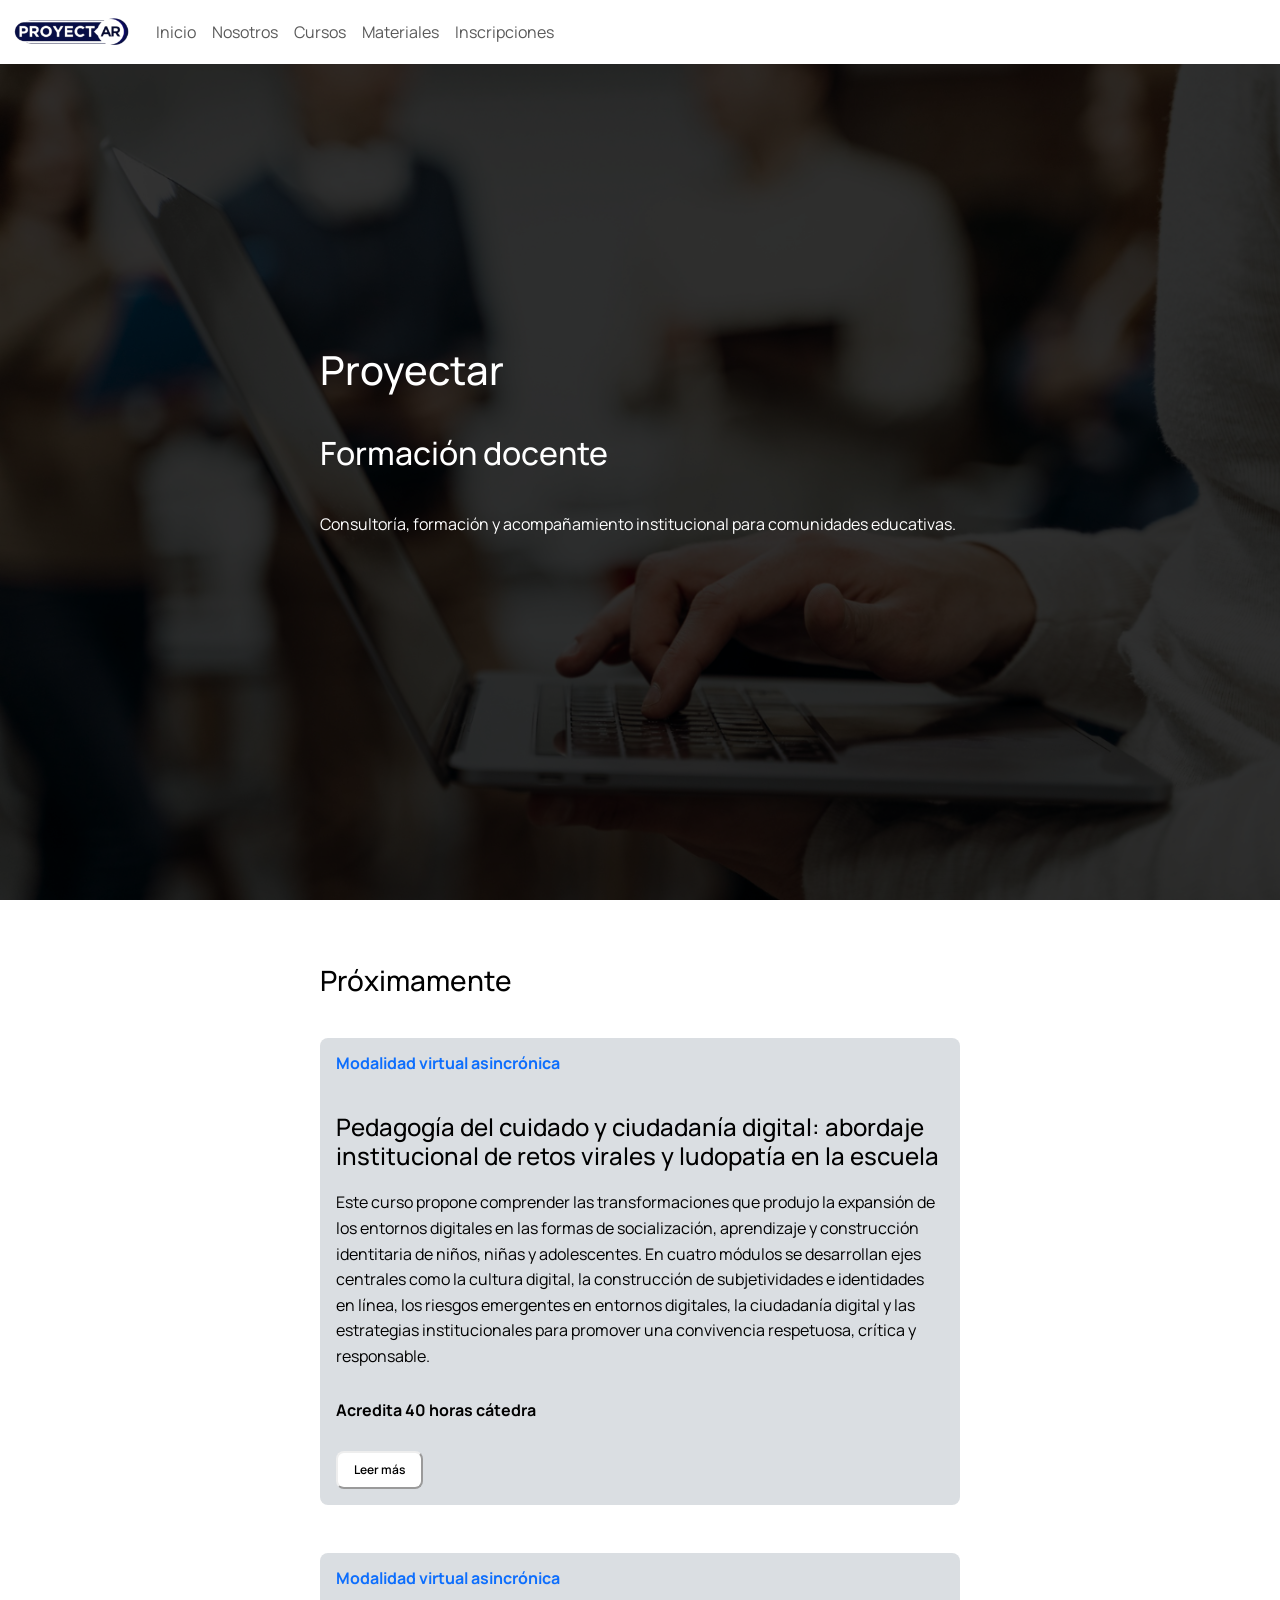
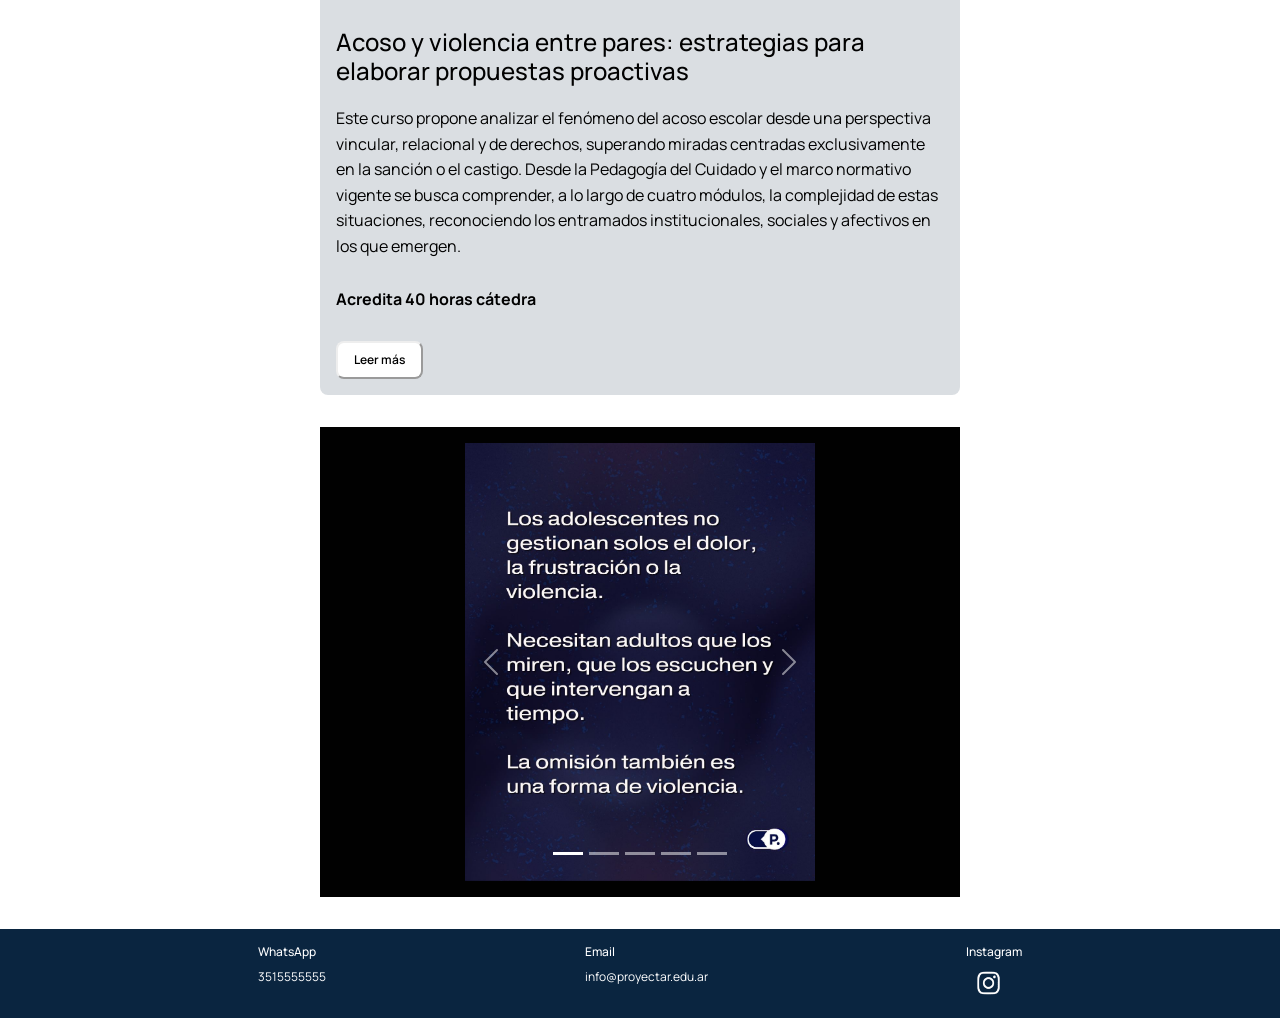
<file: index.html>
<!DOCTYPE html>
<html lang="en">

<head>
    <meta charset="UTF-8">
    <meta name="viewport" content="width=device-width, initial-scale=1.0">
    <title>Proyectar | Capacitación docente</title>
    <meta name="description"
        content="Proyectar ofrece capacitación docente, formación educativa y recursos pedagógicos para docentes y estudiantes. Cursos actualizados, acompañamiento y desarrollo profesional.">


    <!--css-->
    <link rel="stylesheet" href="./css/styles.css">

    <!--Fonts-->
    <link rel="preconnect" href="https://fonts.googleapis.com">
    <link rel="preconnect" href="https://fonts.gstatic.com" crossorigin>
    <link href="https://fonts.googleapis.com/css2?family=Manrope:wght@200..800&display=swap" rel="stylesheet">
    <link rel="preconnect" href="https://fonts.googleapis.com">
    <link rel="preconnect" href="https://fonts.gstatic.com" crossorigin>
    <link
        href="https://fonts.googleapis.com/css2?family=Lora:ital,wght@0,400..700;1,400..700&family=Manrope:wght@200..800&display=swap"
        rel="stylesheet">
    <!--Bootstrap-->
    <link href="https://cdn.jsdelivr.net/npm/bootstrap@5.3.8/dist/css/bootstrap.min.css" rel="stylesheet"
        integrity="sha384-sRIl4kxILFvY47J16cr9ZwB07vP4J8+LH7qKQnuqkuIAvNWLzeN8tE5YBujZqJLB" crossorigin="anonymous">
</head>

<body>
    <header>
        <div class="oscurecerFondo">
            <nav class="navbar fixed-top navbar-expand-lg bg-white bg-gradient navbar-light">
                <div class="container-fluid">
                    <a class="navbar-brand fw-bold text-uppercase" href="./index.html"><img
                            src="./img/proyectarLogoPrincipal1.png" width="120"></a>
                    <button class="navbar-toggler" type="button" data-bs-toggle="collapse" data-bs-target="#navbarNav"
                        aria-controls="navbarNav" aria-expanded="false" aria-label="Toggle navigation">
                        <span class="navbar-toggler-icon"></span>
                    </button>
                    <div class="collapse navbar-collapse" id="navbarNav">
                        <ul class="navbar-nav">
                            <li class="nav-item">
                                <a class="nav-link" aria-current="page" href="index.html">Inicio</a>
                            </li>
                            <li class="nav-item">
                                <a class="nav-link" href="pages/nosotros.html">Nosotros</a>
                            </li>
                            <li class="nav-item">
                                <a class="nav-link" href="pages/cursos.html">Cursos</a>
                            </li>
                            <li class="nav-item">
                                <a class="nav-link" href="pages/materiales.html">Materiales</a>
                            </li>
                            <li class="nav-item">
                                <a class="nav-link" href="pages/incripciones.html">Inscripciones</a>
                            </li>

                        </ul>
                    </div>
                </div>
            </nav>

            <div class="indexHeaderContenedorInferior">
                <h1>Proyectar</h1>
                <h2>Formación docente</h2>
                <p>Consultoría, formación y acompañamiento institucional para comunidades educativas.
                </p>
            </div>
        </div>
    </header>
    <main>


        <section class="indexContenedorArticle">
            <h3>Próximamente</h3>
            <article class="indexMainArticleNovedad">
                <h6 class="fw-bold text-primary">Modalidad virtual asincrónica<h6>
                        <h4>Pedagogía del cuidado y ciudadanía digital: abordaje institucional de retos
                            virales y ludopatía en la escuela</h4>
                        <p>Este curso propone comprender las transformaciones que produjo la expansión de los
                            entornos digitales en las formas de socialización, aprendizaje y construcción
                            identitaria de niños, niñas y adolescentes. En cuatro módulos se desarrollan ejes
                            centrales como la cultura digital, la construcción de subjetividades e identidades en
                            línea, los riesgos emergentes en entornos digitales, la ciudadanía digital y las
                            estrategias institucionales para promover una convivencia respetuosa, crítica y
                            responsable.</p>
                        <p><span class="fw-bold">Acredita 40 horas cátedra</span></p>
                        <button onclick="window.location.href='../pages/cursos.html#pedagogiaCuidado'">Leer más</button>
            </article>
            <article class="indexMainArticleNovedad">
                <h6 class="fw-bold text-primary">Modalidad virtual asincrónica<h6></h6>
                    <h4>Acoso y violencia entre pares: estrategias para elaborar propuestas
                        proactivas</h4>
                    <p>Este curso propone analizar el fenómeno del acoso escolar desde una perspectiva vincular,
                        relacional y de derechos, superando miradas centradas exclusivamente en la sanción o el
                        castigo. Desde la Pedagogía del Cuidado y el marco normativo vigente se busca comprender, a
                        lo largo de cuatro módulos, la complejidad de estas situaciones, reconociendo los entramados
                        institucionales, sociales y afectivos en los que emergen. </p>
                    <p><span class="fw-bold">Acredita 40 horas cátedra</span></p>
                    <button onclick="window.location.href='../pages/cursos.html#acosoViolencia'">Leer más</button>
            </article>
        </section>

        <section class="contenedorCarusel">
            <section id="carouselExampleCaptions" class="carousel slide indexCarusel">
                <div class="carousel-indicators">
                    <button type="button" data-bs-target="#carouselExampleCaptions" data-bs-slide-to="0" class="active"
                        aria-current="true" aria-label="Slide 1"></button>
                    <button type="button" data-bs-target="#carouselExampleCaptions" data-bs-slide-to="1"
                        aria-label="Slide 2"></button>
                    <button type="button" data-bs-target="#carouselExampleCaptions" data-bs-slide-to="2"
                        aria-label="Slide 3"></button>
                    <button type="button" data-bs-target="#carouselExampleCaptions" data-bs-slide-to="3"
                        aria-label="Slide 4"></button>
                    <button type="button" data-bs-target="#carouselExampleCaptions" data-bs-slide-to="4"
                        aria-label="Slide 5"></button>

                </div>
                <div class="carousel-inner">
                    <div class="carousel-item active">
                        <img src="./img/indexPlacaAzul1.jpg" class="d-block w-100" alt="Diapositiva sobre grooming">
                        <div class="carousel-caption d-none d-md-block">


                        </div>
                    </div>
                    <div class="carousel-item">
                        <img src="./img/indexPlacaAzul2.jpg" class="d-block w-100" alt="Diapositiva sobre grooming">
                        <div class="carousel-caption d-none d-md-block">


                        </div>
                    </div>
                    <div class="carousel-item">
                        <img src="./img/indexPlacaAzul3.jpg" class="d-block w-100" alt="Diapositiva sobre grooming">
                        <div class="carousel-caption d-none d-md-block">


                        </div>
                    </div>
                    <div class="carousel-item">
                        <img src="./img/indexPlacaAzul4.jpg" class="d-block w-100" alt="Diapositiva sobre grooming">
                        <div class="carousel-caption d-none d-md-block">

                        </div>
                    </div>
                    <div class="carousel-item">
                        <img src="./img/indexPlacaAzul5.jpg" class="d-block w-100" alt="Diapositiva sobre grooming">
                        <div class="carousel-caption d-none d-md-block">


                        </div>

                    </div>
                    <button class="carousel-control-prev" type="button" data-bs-target="#carouselExampleCaptions"
                        data-bs-slide="prev">
                        <span class="carousel-control-prev-icon" aria-hidden="true"></span>
                        <span class="visually-hidden">Previous</span>
                    </button>
                    <button class="carousel-control-next" type="button" data-bs-target="#carouselExampleCaptions"
                        data-bs-slide="next">
                        <span class="carousel-control-next-icon" aria-hidden="true"></span>
                        <span class="visually-hidden">Next</span>
                    </button>
                </div>
            </section>
        </section>

    </main>

    <footer>
        <div>
            <h5>WhatsApp</h5>
            <p>3515555555</p>
        </div>

        <div>
            <h5>Email</h5>
            <p>info@proyectar.edu.ar</p>
        </div>
        <div>
            <h5>Instagram</h5>
            <a href="https://www.instagram.com/proyectar_formaciondocente/" target="_blank">
                <img src="../img/footerInstagram.png" alt="Logo Instagram"></a>
        </div>
    </footer>
    <script src="https://cdn.jsdelivr.net/npm/bootstrap@5.3.8/dist/js/bootstrap.bundle.min.js"
        integrity="sha384-FKyoEForCGlyvwx9Hj09JcYn3nv7wiPVlz7YYwJrWVcXK/BmnVDxM+D2scQbITxI"
        crossorigin="anonymous"></script>


</body>

</html>
</file>
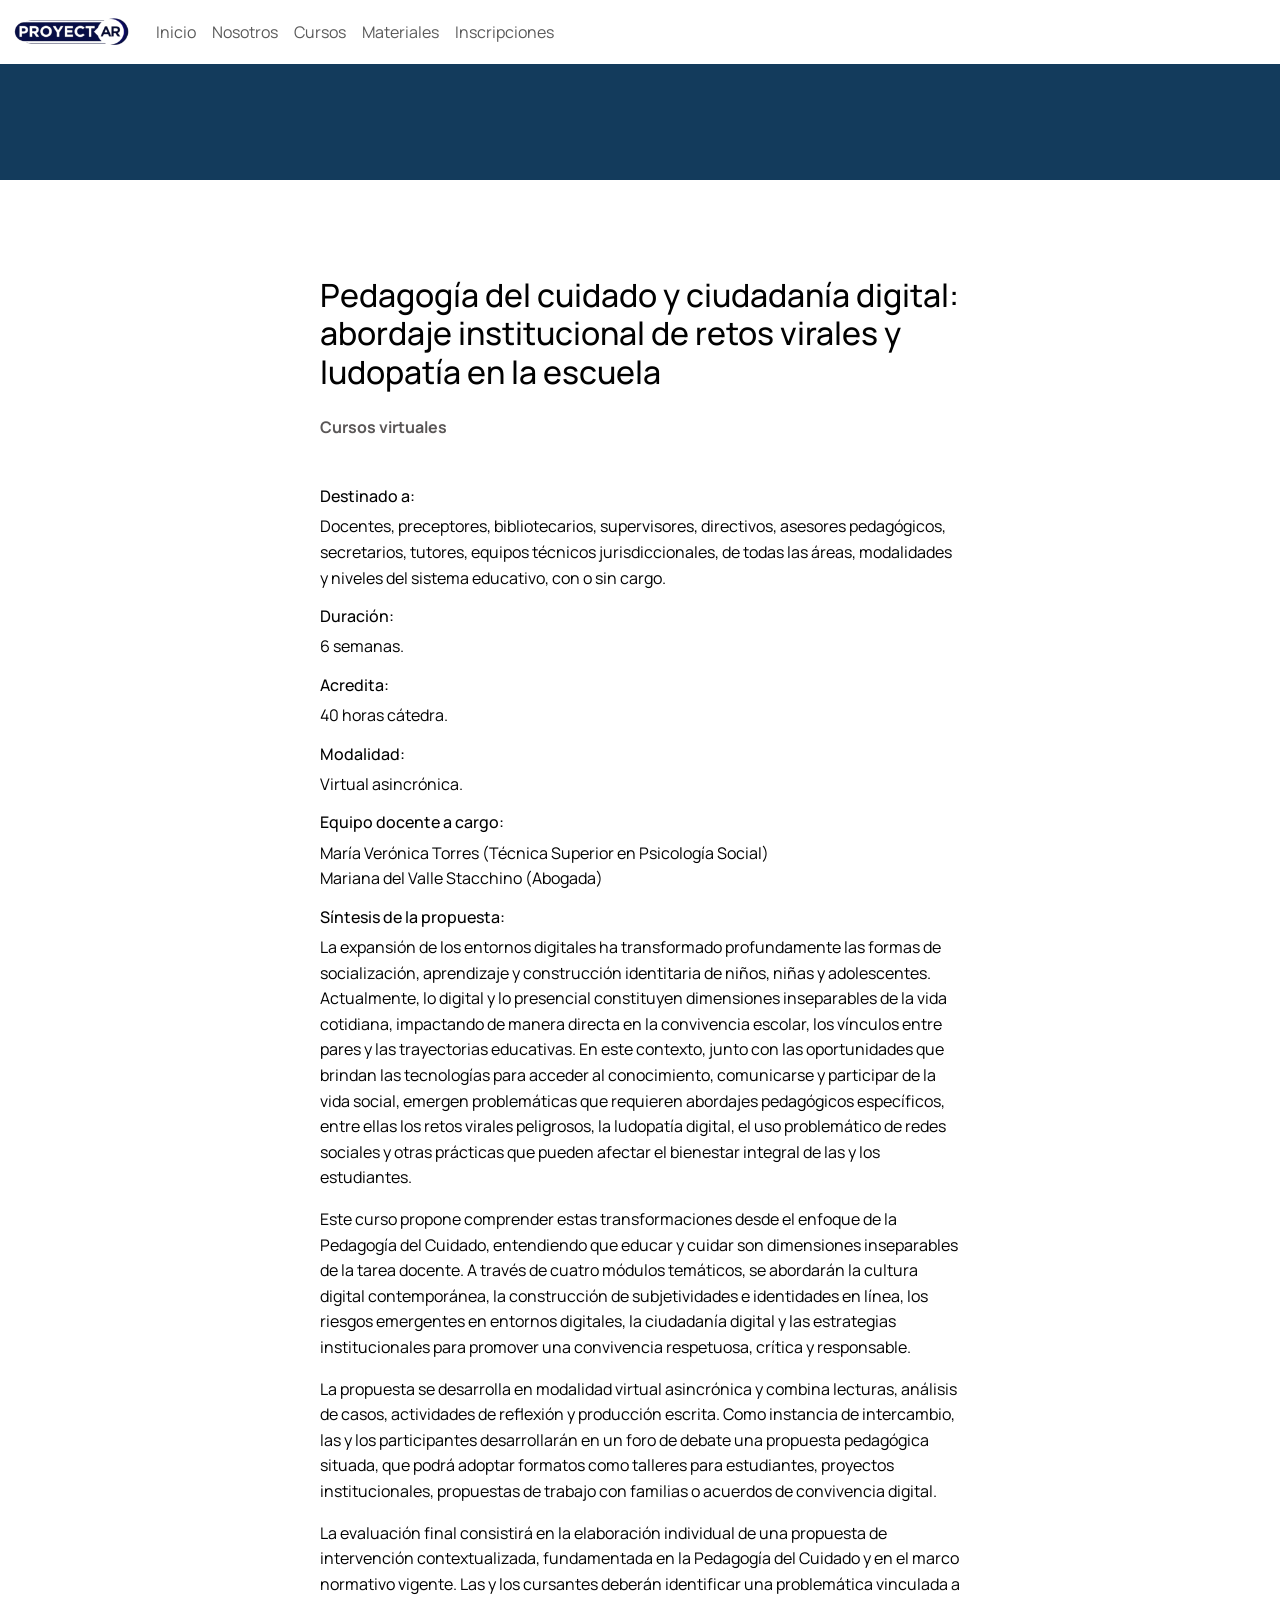
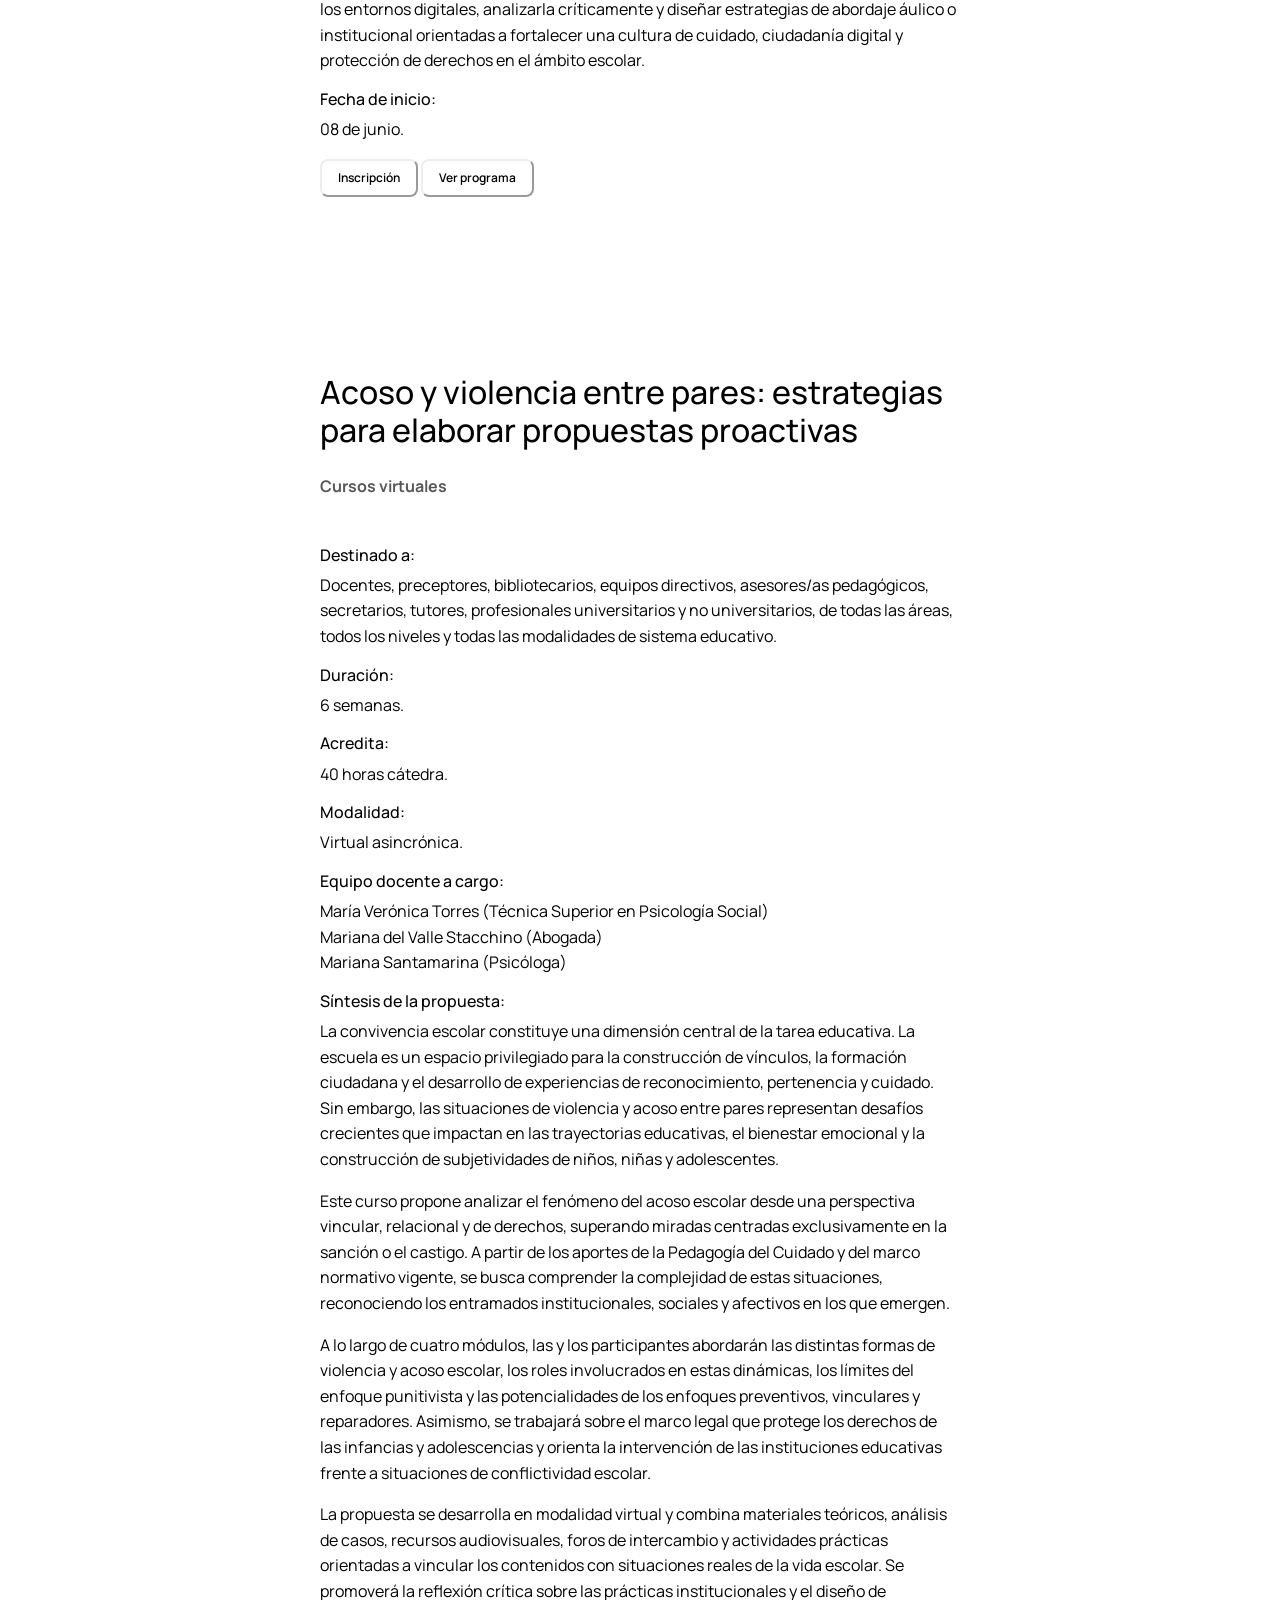
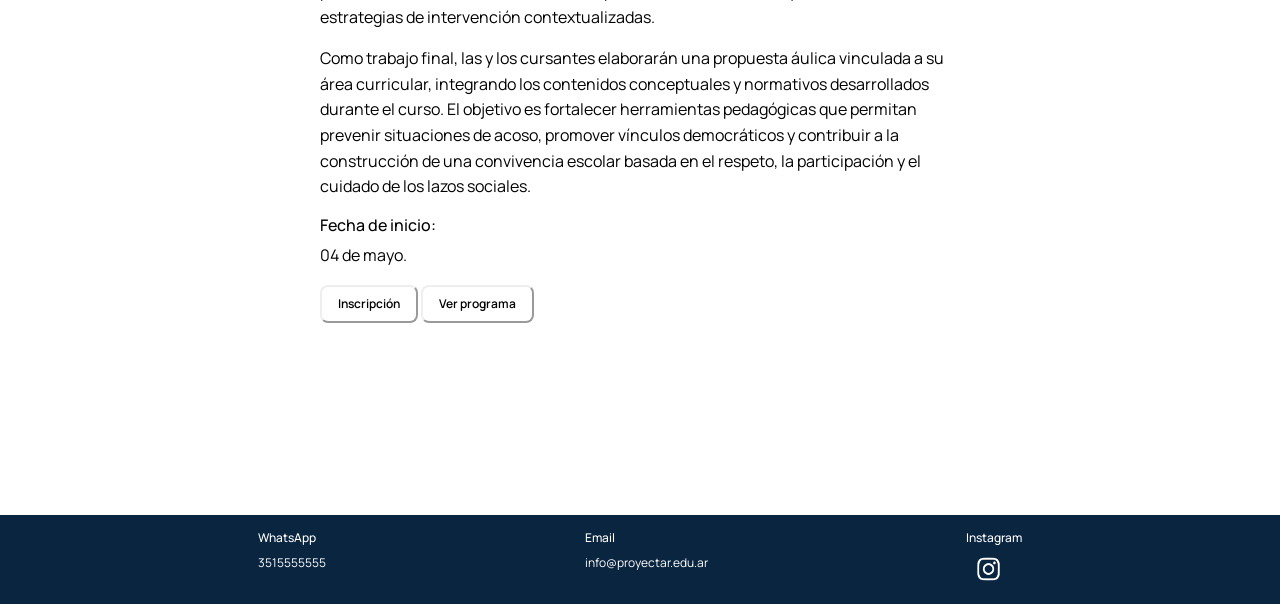
<file: pages/cursos.html>
<!DOCTYPE html>
<html lang="en">

<head>
    <meta charset="UTF-8">
    <meta name="viewport" content="width=device-width, initial-scale=1.0">
    <meta name="author" content="Proyectar">
    <title>Cursos Virtuales | Proyectar</title>
    <!--css-->
    <link rel="stylesheet" href="../css/styles.css">

    <!--Fonts-->
    <link rel="preconnect" href="https://fonts.googleapis.com">
    <link rel="preconnect" href="https://fonts.gstatic.com" crossorigin>
    <link href="https://fonts.googleapis.com/css2?family=Manrope:wght@200..800&display=swap" rel="stylesheet">

    <link rel="preconnect" href="https://fonts.googleapis.com">
    <link rel="preconnect" href="https://fonts.gstatic.com" crossorigin>
    <link
        href="https://fonts.googleapis.com/css2?family=Lora:ital,wght@0,400..700;1,400..700&family=Manrope:wght@200..800&display=swap"
        rel="stylesheet">
    <!--Bootstrap-->
    <link href="https://cdn.jsdelivr.net/npm/bootstrap@5.3.8/dist/css/bootstrap.min.css" rel="stylesheet"
        integrity="sha384-sRIl4kxILFvY47J16cr9ZwB07vP4J8+LH7qKQnuqkuIAvNWLzeN8tE5YBujZqJLB" crossorigin="anonymous">
</head>


<body>

    <header class="pagesHeader">
        <nav class="navbar fixed-top navbar-expand-lg bg-white bg-gradient navbar-light">
            <div class="container-fluid">
                <a class="navbar-brand fw-bold text-uppercase" href="../index.html"><img
                        src="../img/proyectarLogoPrincipal1.png" width="120"></a>
                <button class="navbar-toggler" type="button" data-bs-toggle="collapse" data-bs-target="#navbarNav"
                    aria-controls="navbarNav" aria-expanded="false" aria-label="Toggle navigation">
                    <span class="navbar-toggler-icon"></span>
                </button>
                <div class="collapse navbar-collapse" id="navbarNav">
                    <ul class="navbar-nav">
                        <li class="nav-item">
                            <a class="nav-link" aria-current="page" href="../index.html ">Inicio</a>
                        </li>
                        <li class="nav-item">
                            <a class="nav-link" href="../pages/nosotros.html">Nosotros</a>
                        </li>
                        <li class="nav-item">
                            <a class="nav-link" href="../pages/cursos.html">Cursos</a>
                        </li>
                        <li class="nav-item">
                            <a class="nav-link" href="../pages/materiales.html">Materiales</a>
                        </li>
                        <li class="nav-item">
                            <a class="nav-link" href="../pages/incripciones.html">Inscripciones</a>
                        </li>
                    </ul>
                </div>
            </div>
        </nav>
    </header>
    <main>
        <section class="cursosMainContenedor">
            <div class="cursosTitulo">
                <h2 id="pedagogiaCuidado">Pedagogía del cuidado y ciudadanía digital: abordaje institucional de retos
                    virales y ludopatía en la escuela</h2>
                <a href="#">Cursos virtuales</a>
            </div>

            <div class="cursosMainArticle">
                <article>
                    <h6>Destinado a:</h6>
                    <p>Docentes, preceptores, bibliotecarios, supervisores, directivos, asesores pedagógicos,
                        secretarios, tutores, equipos técnicos jurisdiccionales, de todas las áreas, modalidades y
                        niveles del sistema educativo, con o sin cargo.</p>
                    <h6>Duración:</h6>
                    <p> 6 semanas.</p>
                    <h6>Acredita:</h6>
                    <p> 40 horas cátedra.</p>
                    <h6>Modalidad:</h6>
                    <p> Virtual asincrónica.</p>
                    <h6>Equipo docente a cargo:</h6>
                    <p>María Verónica Torres (Técnica Superior en Psicología Social)<br>
                        Mariana del Valle Stacchino (Abogada)</p>
                    <h6>Síntesis de la propuesta:</h6>
                    <p>La expansión de los entornos digitales ha transformado profundamente las formas de socialización,
                        aprendizaje y construcción identitaria de niños, niñas y adolescentes. Actualmente, lo digital y
                        lo presencial constituyen dimensiones inseparables de la vida cotidiana, impactando de manera
                        directa en la convivencia escolar, los vínculos entre pares y las trayectorias educativas. En
                        este contexto, junto con las oportunidades que brindan las tecnologías para acceder al
                        conocimiento, comunicarse y participar de la vida social, emergen problemáticas que requieren
                        abordajes pedagógicos específicos, entre ellas los retos virales peligrosos, la ludopatía
                        digital, el uso problemático de redes sociales y otras prácticas que pueden afectar el bienestar
                        integral de las y los estudiantes.
                    </p>
                    <p>Este curso propone comprender estas transformaciones desde el enfoque de la Pedagogía del
                        Cuidado, entendiendo que educar y cuidar son dimensiones inseparables de la tarea docente. A
                        través de cuatro módulos temáticos, se abordarán la cultura digital contemporánea, la
                        construcción de subjetividades e identidades en línea, los riesgos emergentes en entornos
                        digitales, la ciudadanía digital y las estrategias institucionales para promover una convivencia
                        respetuosa, crítica y responsable.
                    </p>
                    <p>La propuesta se desarrolla en modalidad virtual asincrónica y combina lecturas, análisis de
                        casos, actividades de reflexión y producción escrita. Como instancia de intercambio, las y los
                        participantes desarrollarán en un foro de debate una propuesta pedagógica situada, que podrá
                        adoptar formatos como talleres para estudiantes, proyectos institucionales, propuestas de
                        trabajo con familias o acuerdos de convivencia digital.
                    </p>
                    <p>La evaluación final consistirá en la elaboración individual de una propuesta de intervención
                        contextualizada, fundamentada en la Pedagogía del Cuidado y en el marco normativo vigente. Las y
                        los cursantes deberán identificar una problemática vinculada a los entornos digitales,
                        analizarla críticamente y diseñar estrategias de abordaje áulico o institucional orientadas a
                        fortalecer una cultura de cuidado, ciudadanía digital y protección de derechos en el ámbito
                        escolar.
                    </p>

                    <h6>Fecha de inicio:</h6>
                    <p>08 de junio.</p>



                    <button onclick="window.location.href='inscripciones.html'">Inscripción</button>
                    <button>Ver programa</button>
                </article>
            </div>
        </section>
        <section class="cursosMainContenedor">
            <div class="cursosTitulo">
                <h2 id="acosoViolencia">Acoso y violencia entre pares: estrategias para elaborar propuestas
                    proactivas</h2>
                <a href="#">Cursos virtuales</a>

            </div>
            <article>
                <h6>Destinado a:</h6>
                <p>Docentes, preceptores, bibliotecarios, equipos directivos, asesores/as pedagógicos, secretarios,
                    tutores, profesionales universitarios y no universitarios, de todas las áreas, todos los niveles y
                    todas las modalidades de sistema educativo.</p>
                <h6>Duración:</h6>
                <p> 6 semanas.</p>
                <h6>Acredita:</h6>
                <p> 40 horas cátedra.</p>
                <h6>Modalidad:</h6>
                <p> Virtual asincrónica.</p>
                <h6>Equipo docente a cargo:</h6>
                <p>María Verónica Torres (Técnica Superior en Psicología Social)<br>
                    Mariana del Valle Stacchino (Abogada)<br>
                    Mariana Santamarina (Psicóloga)
                </p>
                <h6>Síntesis de la propuesta:</h6>
                <p>La convivencia escolar constituye una dimensión central de la tarea educativa. La escuela es un
                    espacio privilegiado para la construcción de vínculos, la formación ciudadana y el desarrollo de
                    experiencias de reconocimiento, pertenencia y cuidado. Sin embargo, las situaciones de violencia y
                    acoso entre pares representan desafíos crecientes que impactan en las trayectorias educativas, el
                    bienestar emocional y la construcción de subjetividades de niños, niñas y adolescentes.

                </p>
                <p>Este curso propone analizar el fenómeno del acoso escolar desde una perspectiva vincular, relacional
                    y de derechos, superando miradas centradas exclusivamente en la sanción o el castigo. A partir de
                    los aportes de la Pedagogía del Cuidado y del marco normativo vigente, se busca comprender la
                    complejidad de estas situaciones, reconociendo los entramados institucionales, sociales y afectivos
                    en los que emergen.

                </p>
                <p>A lo largo de cuatro módulos, las y los participantes abordarán las distintas formas de violencia y
                    acoso escolar, los roles involucrados en estas dinámicas, los límites del enfoque punitivista y las
                    potencialidades de los enfoques preventivos, vinculares y reparadores. Asimismo, se trabajará sobre
                    el marco legal que protege los derechos de las infancias y adolescencias y orienta la intervención
                    de las instituciones educativas frente a situaciones de conflictividad escolar.

                </p>
                <p>La propuesta se desarrolla en modalidad virtual y combina materiales teóricos, análisis de casos,
                    recursos audiovisuales, foros de intercambio y actividades prácticas orientadas a vincular los
                    contenidos con situaciones reales de la vida escolar. Se promoverá la reflexión crítica sobre las
                    prácticas institucionales y el diseño de estrategias de intervención contextualizadas.

                </p>
                <p>Como trabajo final, las y los cursantes elaborarán una propuesta áulica vinculada a su área
                    curricular, integrando los contenidos conceptuales y normativos desarrollados durante el curso. El
                    objetivo es fortalecer herramientas pedagógicas que permitan prevenir situaciones de acoso, promover
                    vínculos democráticos y contribuir a la construcción de una convivencia escolar basada en el
                    respeto, la participación y el cuidado de los lazos sociales.
                </p>

                <h6>Fecha de inicio:</h6>
                <p>04 de mayo.</p>



                <button onclick="window.location.href='inscripciones.html'">Inscripción</button>
                <button>Ver programa</button>
            </article>
        </section>
    </main>
    <footer>
        <div>
            <h5>WhatsApp</h5>
            <p>3515555555</p>
        </div>

        <div>
            <h5>Email</h5>
            <p>info@proyectar.edu.ar</p>
        </div>
        <div>
            <h5>Instagram</h5>
            <a href="https://www.instagram.com/proyectar_formaciondocente/" target="_blank">
                <img src="../img/footerInstagram.png" alt="Logo Instagram"></a>
        </div>
    </footer>
    <script src="https://cdn.jsdelivr.net/npm/bootstrap@5.3.8/dist/js/bootstrap.bundle.min.js"
        integrity="sha384-FKyoEForCGlyvwx9Hj09JcYn3nv7wiPVlz7YYwJrWVcXK/BmnVDxM+D2scQbITxI"
        crossorigin="anonymous"></script>
</body>

</html>
</file>
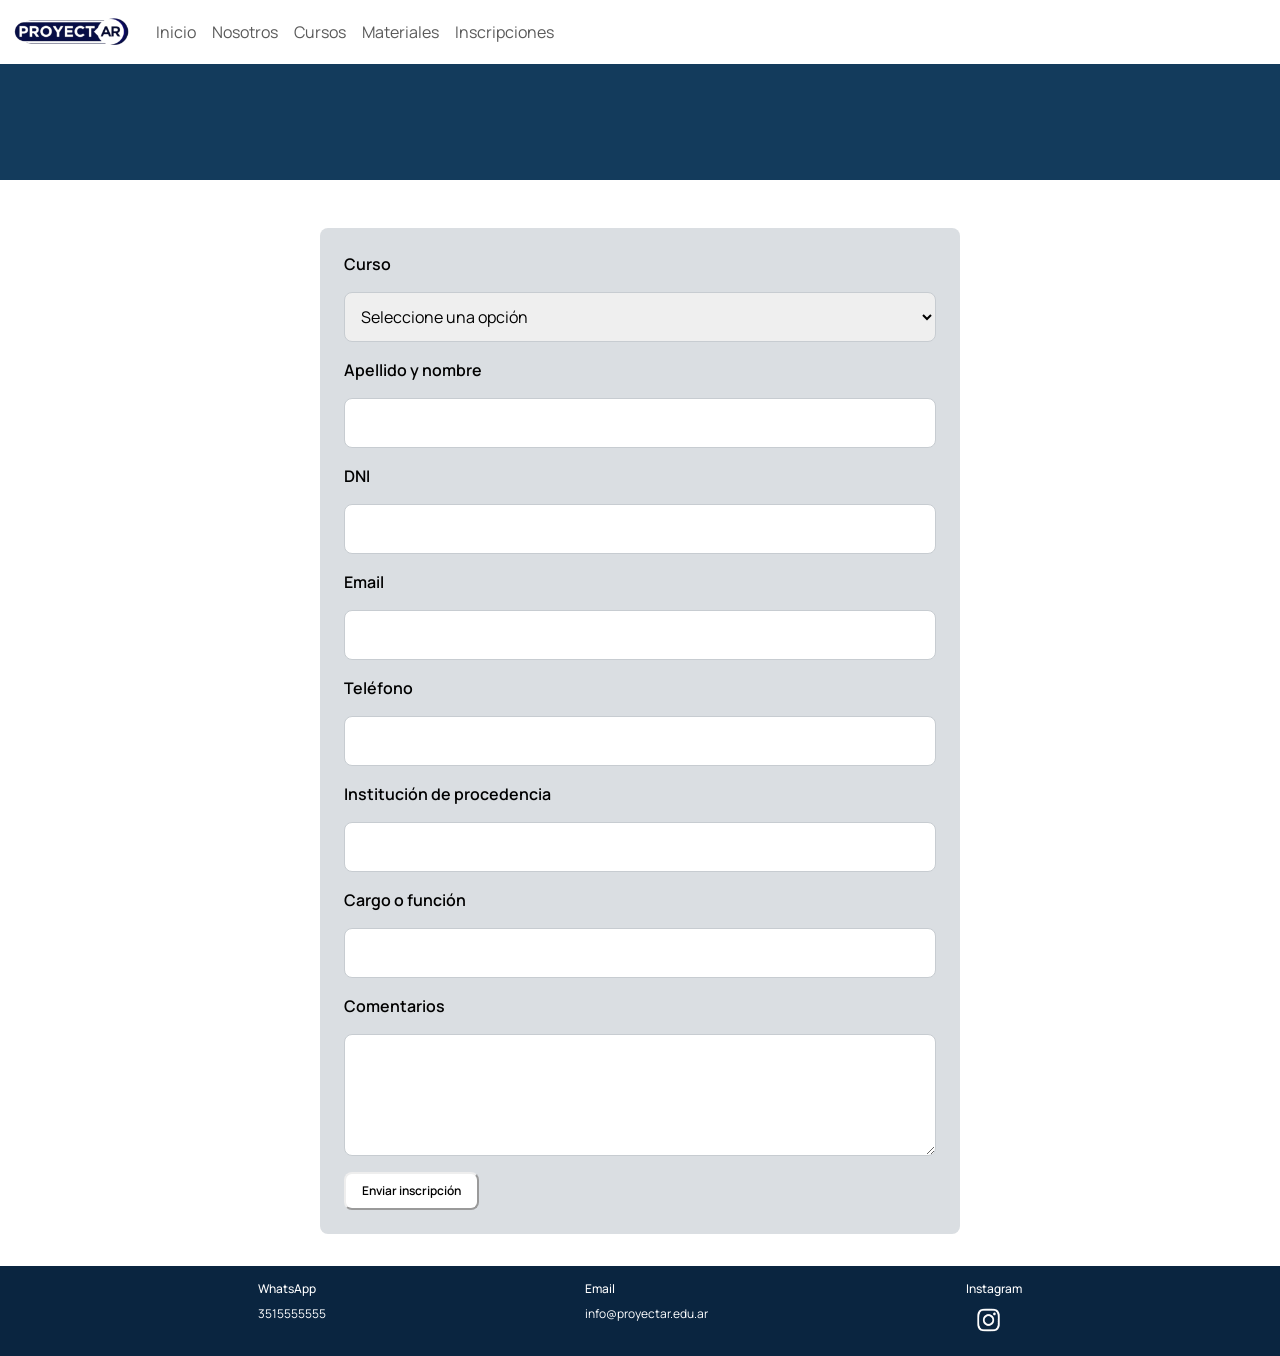
<file: pages/incripciones.html>
<!DOCTYPE html>
<html lang="en">

<head>
    <meta charset="UTF-8">
    <meta name="viewport" content="width=device-width, initial-scale=1.0">
    <meta name="author" content="Proyectar">
    <title>Inscripciones | Proyectar</title>
    <!--css-->
    <link rel="stylesheet" href="../css/styles.css">

    <!--Fonts-->
    <link rel="preconnect" href="https://fonts.googleapis.com">
    <link rel="preconnect" href="https://fonts.gstatic.com" crossorigin>
    <link href="https://fonts.googleapis.com/css2?family=Manrope:wght@200..800&display=swap" rel="stylesheet">

    <link rel="preconnect" href="https://fonts.googleapis.com">
    <link rel="preconnect" href="https://fonts.gstatic.com" crossorigin>
    <link
        href="https://fonts.googleapis.com/css2?family=Lora:ital,wght@0,400..700;1,400..700&family=Manrope:wght@200..800&display=swap"
        rel="stylesheet">
    <!--Bootstrap-->
    <link href="https://cdn.jsdelivr.net/npm/bootstrap@5.3.8/dist/css/bootstrap.min.css" rel="stylesheet"
        integrity="sha384-sRIl4kxILFvY47J16cr9ZwB07vP4J8+LH7qKQnuqkuIAvNWLzeN8tE5YBujZqJLB" crossorigin="anonymous">
</head>

<header class="pagesHeader">

    <nav class="navbar fixed-top navbar-expand-lg bg-white bg-gradient navbar-light">
        <div class="container-fluid">
            <a class="navbar-brand fw-bold text-uppercase" href="../index.html"><img
                    src="../img/proyectarLogoPrincipal1.png" width="120"></a>
            <button class="navbar-toggler" type="button" data-bs-toggle="collapse" data-bs-target="#navbarNav"
                aria-controls="navbarNav" aria-expanded="false" aria-label="Toggle navigation">
                <span class="navbar-toggler-icon"></span>
            </button>
            <div class="collapse navbar-collapse" id="navbarNav">
                <ul class="navbar-nav">
                    <li class="nav-item">
                        <a class="nav-link" aria-current="page" href="../index.html ">Inicio</a>
                    </li>
                    <li class="nav-item">
                        <a class="nav-link" href="../pages/nosotros.html">Nosotros</a>
                    </li>
                    <li class="nav-item">
                        <a class="nav-link" href="../pages/cursos.html">Cursos</a>
                    </li>
                    <li class="nav-item">
                        <a class="nav-link" href="../pages/materiales.html">Materiales</a>
                    </li>
                    <li class="nav-item">
                        <a class="nav-link" href="../pages/incripciones.html">Inscripciones</a>
                    </li>
                </ul>
            </div>
        </div>
    </nav>
</header>
<main>
    <section>
        <form action="#" method="post">

            <label for="curso">Curso</label>
            <select id="curso" name="curso" required>
                <option value="">Seleccione una opción</option>
                <option value="pedagogia-cuidado">
                    Pedagogía del cuidado y ciudadanía digital
                </option>
                <option value="acoso-escolar">
                    Acoso y violencia entre pares
                </option>
            </select>

            <label for="nombre">Apellido y nombre</label>
            <input type="text" id="nombre" name="nombre" required>

            <label for="dni">DNI</label>
            <input type="text" id="dni" name="dni" required>

            <label for="email">Email</label>
            <input type="email" id="email" name="email" required>

            <label for="telefono">Teléfono</label>
            <input type="tel" id="telefono" name="telefono" required>

            <label for="institucion">Institución de procedencia</label>
            <input type="text" id="institucion" name="institucion">

            <label for="cargo">Cargo o función</label>
            <input type="text" id="cargo" name="cargo">

            <label for="comentarios">Comentarios</label>
            <textarea id="comentarios" name="comentarios" rows="4"></textarea>


            <button type="submit">Enviar inscripción</button>

        </form>
    </section>
</main>

<footer>
    <div>
        <h5>WhatsApp</h5>
        <p>3515555555</p>
    </div>

    <div>
        <h5>Email</h5>
        <p>info@proyectar.edu.ar</p>
    </div>
    <div>
        <h5>Instagram</h5>
        <a href="https://www.instagram.com/proyectar_formaciondocente/" target="_blank">
            <img src="../img/footerInstagram.png" alt="Logo con enlace a Instagram"></a>
    </div>
</footer>
<script src="https://cdn.jsdelivr.net/npm/bootstrap@5.3.8/dist/js/bootstrap.bundle.min.js"
    integrity="sha384-FKyoEForCGlyvwx9Hj09JcYn3nv7wiPVlz7YYwJrWVcXK/BmnVDxM+D2scQbITxI"
    crossorigin="anonymous"></script>
</body>

</html>
</file>
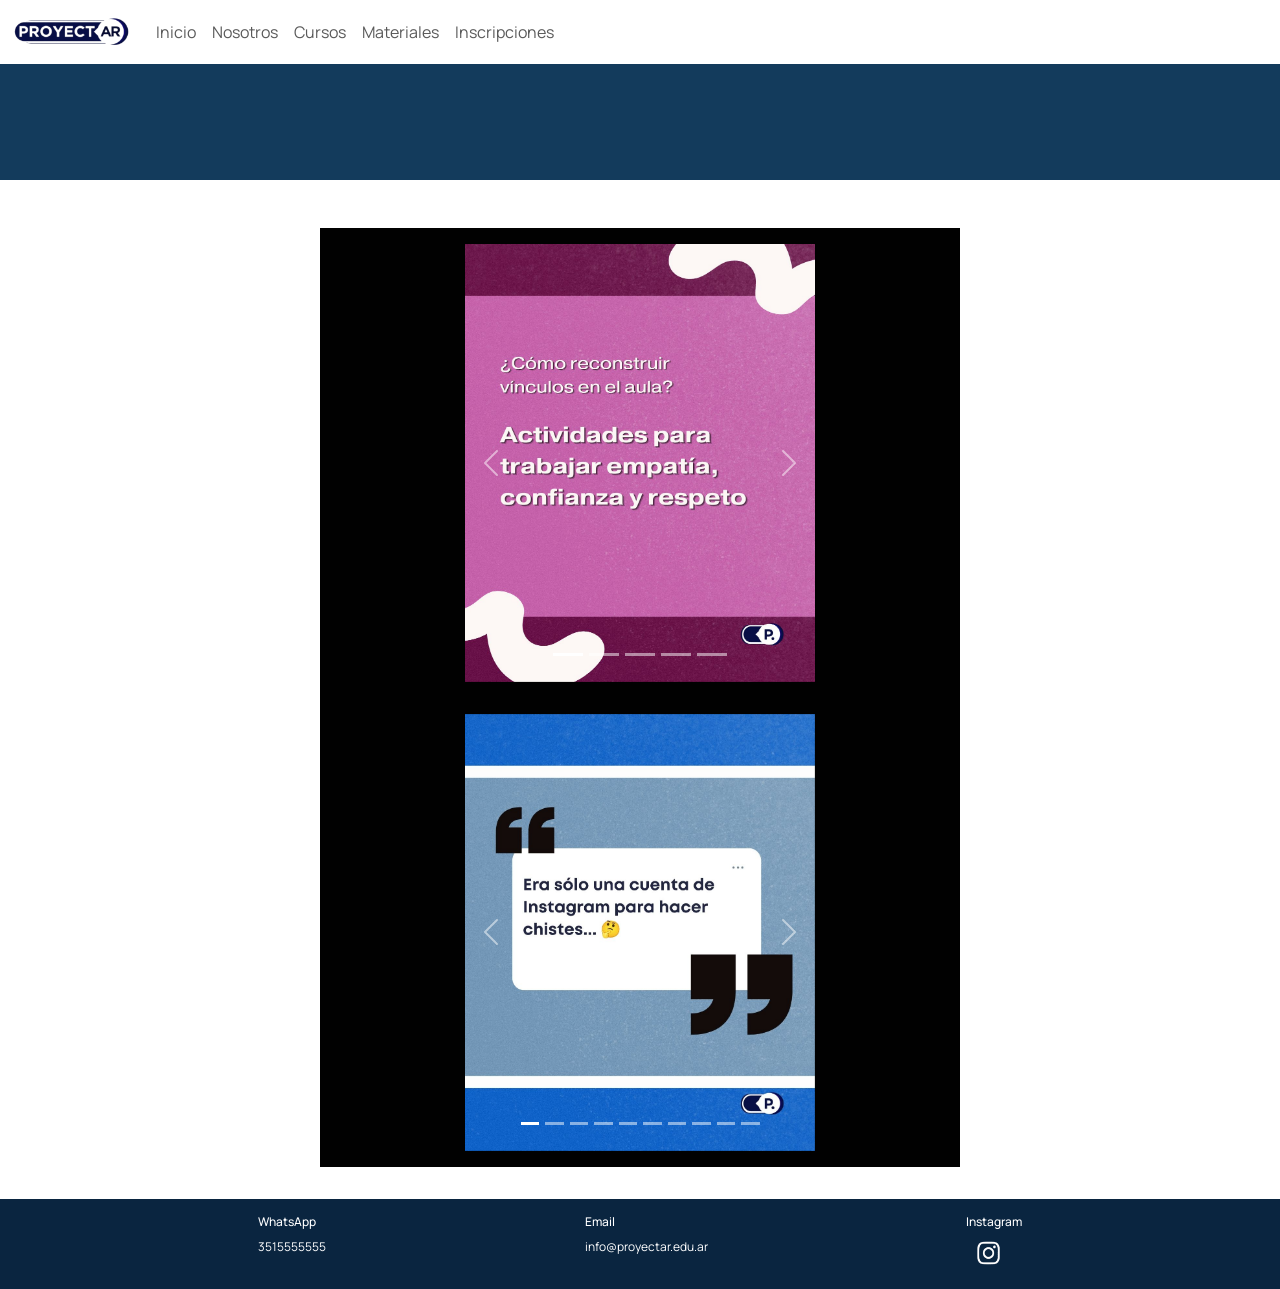
<file: pages/materiales.html>
<!DOCTYPE html>
<html lang="en">

<head>
    <meta charset="UTF-8">
    <meta name="viewport" content="width=device-width, initial-scale=1.0">
    <meta name="author" content="Proyectar">
    <title>Materiales | Proyectar</title>
    <!--css-->
    <link rel="stylesheet" href="../css/styles.css">

    <!--Fonts-->
    <link rel="preconnect" href="https://fonts.googleapis.com">
    <link rel="preconnect" href="https://fonts.gstatic.com" crossorigin>
    <link href="https://fonts.googleapis.com/css2?family=Manrope:wght@200..800&display=swap" rel="stylesheet">
    <link rel="preconnect" href="https://fonts.googleapis.com">
    <link rel="preconnect" href="https://fonts.gstatic.com" crossorigin>
    <link
        href="https://fonts.googleapis.com/css2?family=Lora:ital,wght@0,400..700;1,400..700&family=Manrope:wght@200..800&display=swap"
        rel="stylesheet">
    <!--Bootstrap-->
    <link href="https://cdn.jsdelivr.net/npm/bootstrap@5.3.8/dist/css/bootstrap.min.css" rel="stylesheet"
        integrity="sha384-sRIl4kxILFvY47J16cr9ZwB07vP4J8+LH7qKQnuqkuIAvNWLzeN8tE5YBujZqJLB" crossorigin="anonymous">
</head>

<body>

    <header class="pagesHeader">
        <nav class="navbar fixed-top navbar-expand-lg bg-white bg-gradient navbar-light">
            <div class="container-fluid">
                <a class="navbar-brand fw-bold text-uppercase" href=".. /index.html"><img
                        src="../img/proyectarLogoPrincipal1.png" width="120"></a>
                <button class="navbar-toggler" type="button" data-bs-toggle="collapse" data-bs-target="#navbarNav"
                    aria-controls="navbarNav" aria-expanded="false" aria-label="Toggle navigation">
                    <span class="navbar-toggler-icon"></span>
                </button>
                <div class="collapse navbar-collapse" id="navbarNav">
                    <ul class="navbar-nav">
                        <li class="nav-item">
                            <a class="nav-link" aria-current="page" href="../index.html">Inicio</a>
                        </li>
                        <li class="nav-item">
                            <a class="nav-link" href="../pages/nosotros.html">Nosotros</a>
                        </li>
                        <li class="nav-item">
                            <a class="nav-link" href="../pages/cursos.html">Cursos</a>
                        </li>
                        <li class="nav-item">
                            <a class="nav-link" href="materiales.html">Materiales</a>
                        </li>
                        <li class="nav-item">
                            <a class="nav-link" href="../pages/incripciones.html">Inscripciones</a>
                        </li>
                    </ul>
                </div>
            </div>
        </nav>

    </header>

    <main>
        <section>
            <section class="contenedorCarusel">
                <div id="carouselExampleCaptions" class="carousel slide indexCarusel">
                    <div class="carousel-indicators">
                        <button type="button" data-bs-target="#carouselExampleCaptions" data-bs-slide-to="0"
                            class="active" aria-current="true" aria-label="Slide 1"></button>
                        <button type="button" data-bs-target="#carouselExampleCaptions" data-bs-slide-to="1"
                            aria-label="Slide 2"></button>
                        <button type="button" data-bs-target="#carouselExampleCaptions" data-bs-slide-to="2"
                            aria-label="Slide 3"></button>
                        <button type="button" data-bs-target="#carouselExampleCaptions" data-bs-slide-to="3"
                            aria-label="Slide 4"></button>
                        <button type="button" data-bs-target="#carouselExampleCaptions" data-bs-slide-to="4"
                            aria-label="Slide 5"></button>

                    </div>
                    <div class="carousel-inner">
                        <div class="carousel-item active">
                            <img src="../img/actImg1.jpg" class="d-block w-100" alt="Diapositiva de actividades">
                            <div class="carousel-caption d-none d-md-block">


                            </div>
                        </div>
                        <div class="carousel-item">
                            <img src="../img/actImg2.jpg" class="d-block w-100" alt="Diapositiva de actividades">
                            <div class="carousel-caption d-none d-md-block">


                            </div>
                        </div>
                        <div class="carousel-item">
                            <img src="../img/actImg3.jpg" class="d-block w-100" alt="Diapositiva de actividades">
                            <div class="carousel-caption d-none d-md-block">


                            </div>
                        </div>
                        <div class="carousel-item">
                            <img src="../img/actImg4.jpg" class="d-block w-100" alt="Diapositiva de actividades">
                            <div class="carousel-caption d-none d-md-block">

                            </div>
                        </div>



                    </div>
                    <button class="carousel-control-prev" type="button" data-bs-target="#carouselExampleCaptions"
                        data-bs-slide="prev">
                        <span class="carousel-control-prev-icon" aria-hidden="true"></span>
                        <span class="visually-hidden">Previous</span>
                    </button>
                    <button class="carousel-control-next" type="button" data-bs-target="#carouselExampleCaptions"
                        data-bs-slide="next">
                        <span class="carousel-control-next-icon" aria-hidden="true"></span>
                        <span class="visually-hidden">Next</span>
                    </button>
                </div>
            </section>
            <section class="contenedorCarusel">
                <div id="carouselInferior" class="carousel slide indexCarusel">
                    <div class="carousel-indicators">
                        <button type="button" data-bs-target="#carouselInferior" data-bs-slide-to="0" class="active"
                            aria-current="true" aria-label="Slide 1"></button>
                        <button type="button" data-bs-target="#carouselInferior" data-bs-slide-to="1"
                            aria-label="Slide 2"></button>
                        <button type="button" data-bs-target="#carouselInferior" data-bs-slide-to="2"
                            aria-label="Slide 3"></button>
                        <button type="button" data-bs-target="#carouselInferior" data-bs-slide-to="3"
                            aria-label="Slide 4"></button>
                        <button type="button" data-bs-target="#carouselInferior" data-bs-slide-to="4"
                            aria-label="Slide 5"></button>
                        <button type="button" data-bs-target="#carouselInferior" data-bs-slide-to="5"
                            aria-label="Slide 6"></button>
                        <button type="button" data-bs-target="#carouselExampleCaptions" data-bs-slide-to="6"
                            aria-label="Slide 7"></button>
                        <button type="button" data-bs-target="#carouselInferior" data-bs-slide-to="7"
                            aria-label="Slide 8"></button>
                        <button type="button" data-bs-target="#carouselInferior" data-bs-slide-to="8"
                            aria-label="Slide 9"></button>
                        <button type="button" data-bs-target="#carouselInferior" data-bs-slide-to="9"
                            aria-label="Slide 10"></button>

                    </div>
                    <div class="carousel-inner">
                        <div class="carousel-item active">
                            <img src="../img/mat1.jpg" class="d-block w-100" alt="Diapositiva de actividades">
                            <div class="carousel-caption d-none d-md-block">


                            </div>
                        </div>
                        <div class="carousel-item">
                            <img src="../img/mat2.jpg" class="d-block w-100" alt="Diapositiva de actividades">
                            <div class="carousel-caption d-none d-md-block">


                            </div>
                        </div>
                        <div class="carousel-item">
                            <img src="../img/mat3.jpg" class="d-block w-100" alt="Diapositiva de actividades">
                            <div class="carousel-caption d-none d-md-block">


                            </div>
                        </div>
                        <div class="carousel-item">
                            <img src="../img/mat4.jpg" class="d-block w-100" alt="Diapositiva de actividades">
                            <div class="carousel-caption d-none d-md-block">

                            </div>
                        </div>
                        <div class="carousel-item">
                            <img src="../img/mat5.jpg" class="d-block w-100" alt="Diapositiva de actividades">
                            <div class="carousel-caption d-none d-md-block">

                            </div>
                        </div>
                        <div class="carousel-item">
                            <img src="../img/mat6.jpg" class="d-block w-100" alt="Diapositiva de actividades">
                            <div class="carousel-caption d-none d-md-block">

                            </div>
                        </div>
                        <div class="carousel-item">
                            <img src="../img/mat7.jpg" class="d-block w-100" alt="Diapositiva de actividades">
                            <div class="carousel-caption d-none d-md-block">

                            </div>
                        </div>

                        <div class="carousel-item">
                            <img src="../img/mat8.jpg" class="d-block w-100" alt="Diapositiva de actividades">
                            <div class="carousel-caption d-none d-md-block">

                            </div>
                        </div>

                        <div class="carousel-item">
                            <img src="../img/mat9.jpg" class="d-block w-100" alt="Diapositiva de actividades">
                            <div class="carousel-caption d-none d-md-block">

                            </div>
                        </div>

                        <div class="carousel-item">
                            <img src="../img/mat10.jpg" class="d-block w-100" alt="Diapositiva de actividades">
                            <div class="carousel-caption d-none d-md-block">

                            </div>
                        </div>



                    </div>
                    <button class="carousel-control-prev" type="button" data-bs-target="#carouselInferior"
                        data-bs-slide="prev">
                        <span class="carousel-control-prev-icon" aria-hidden="true"></span>
                        <span class="visually-hidden">Previous</span>
                    </button>
                    <button class="carousel-control-next" type="button" data-bs-target="#carouselInferior"
                        data-bs-slide="next">
                        <span class="carousel-control-next-icon" aria-hidden="true"></span>
                        <span class="visually-hidden">Next</span>
                    </button>
                </div>
            </section>
        </section>
    </main>
    <footer>
        <div>
            <h5>WhatsApp</h5>
            <p>3515555555</p>
        </div>

        <div>
            <h5>Email</h5>
            <p>info@proyectar.edu.ar</p>
        </div>
        <div>
            <h5>Instagram</h5>
            <a href="https://www.instagram.com/proyectar_formaciondocente/" target="_blank">
                <img src="../img/footerInstagram.png" alt="Logo con enlace a Instagram"></a>
        </div>
    </footer>
    <script src="https://cdn.jsdelivr.net/npm/bootstrap@5.3.8/dist/js/bootstrap.bundle.min.js"
        integrity="sha384-FKyoEForCGlyvwx9Hj09JcYn3nv7wiPVlz7YYwJrWVcXK/BmnVDxM+D2scQbITxI"
        crossorigin="anonymous"></script>


</body>

</html>
</file>
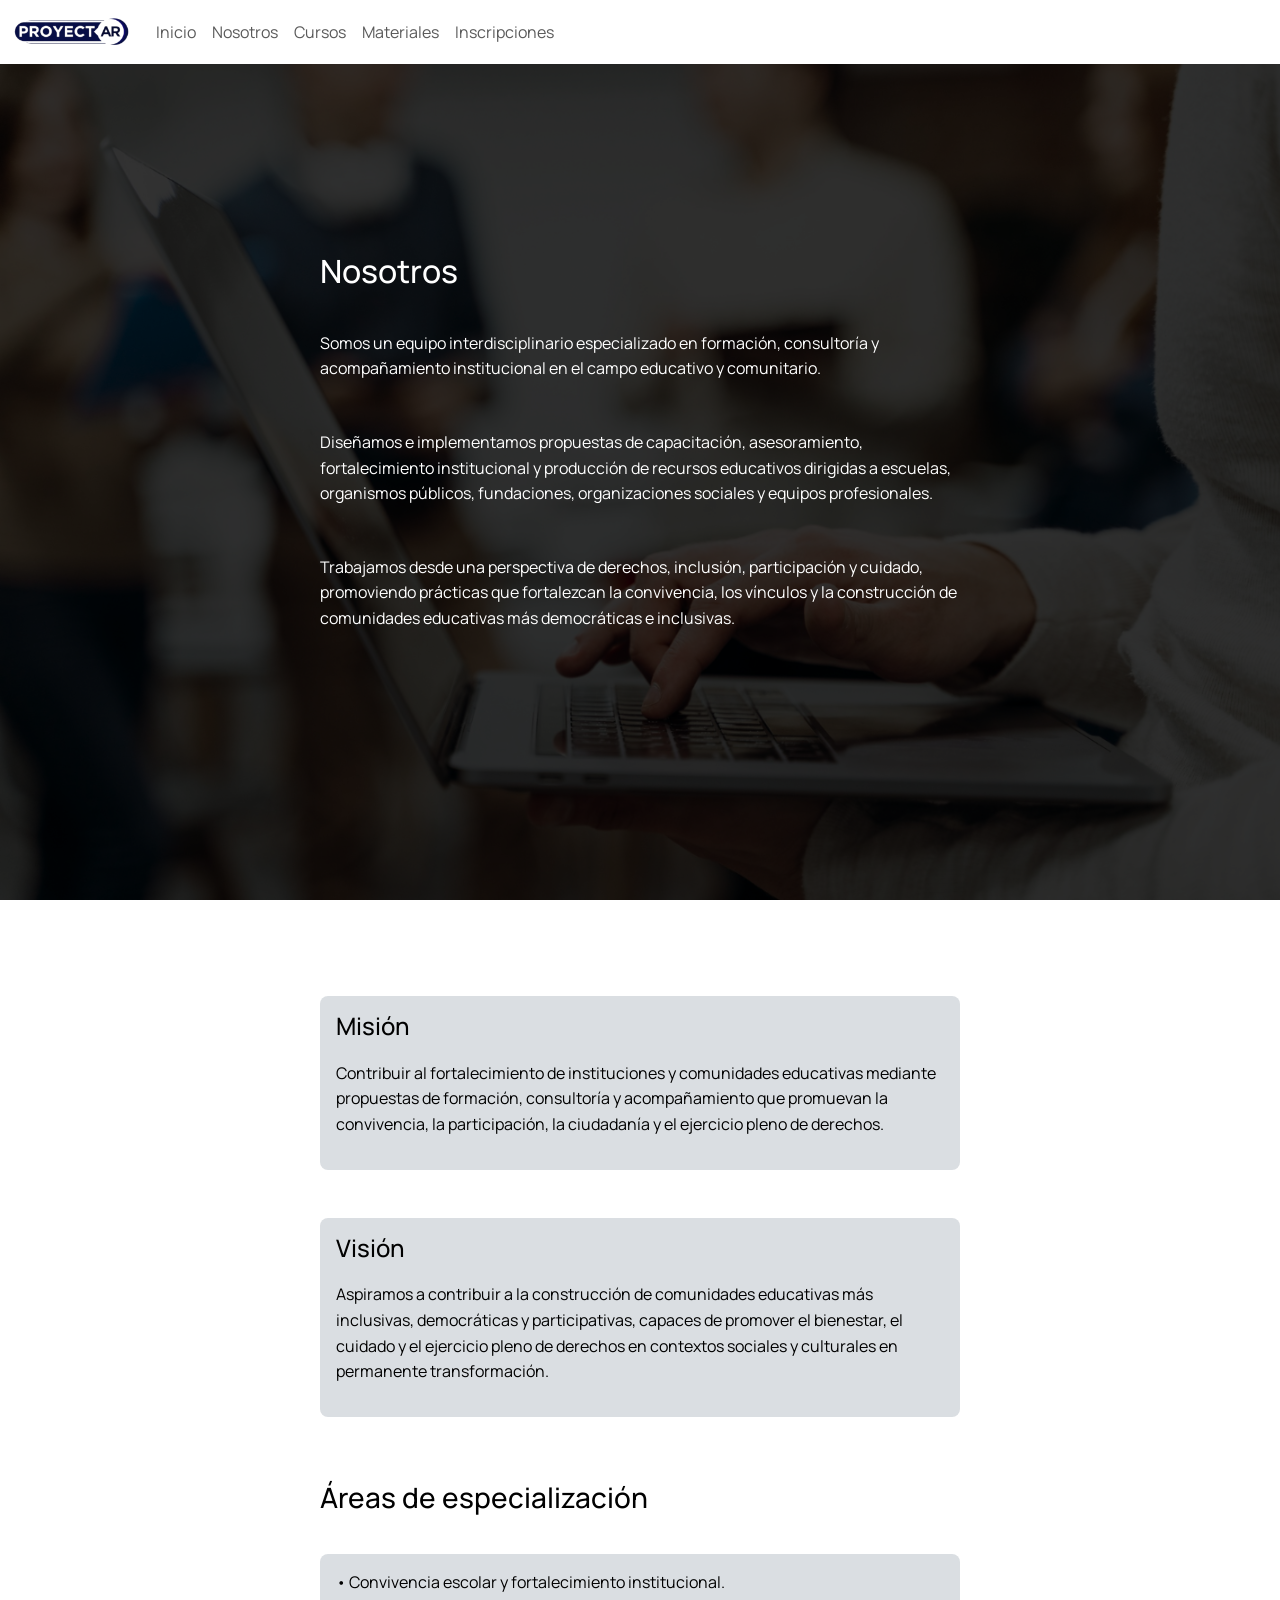
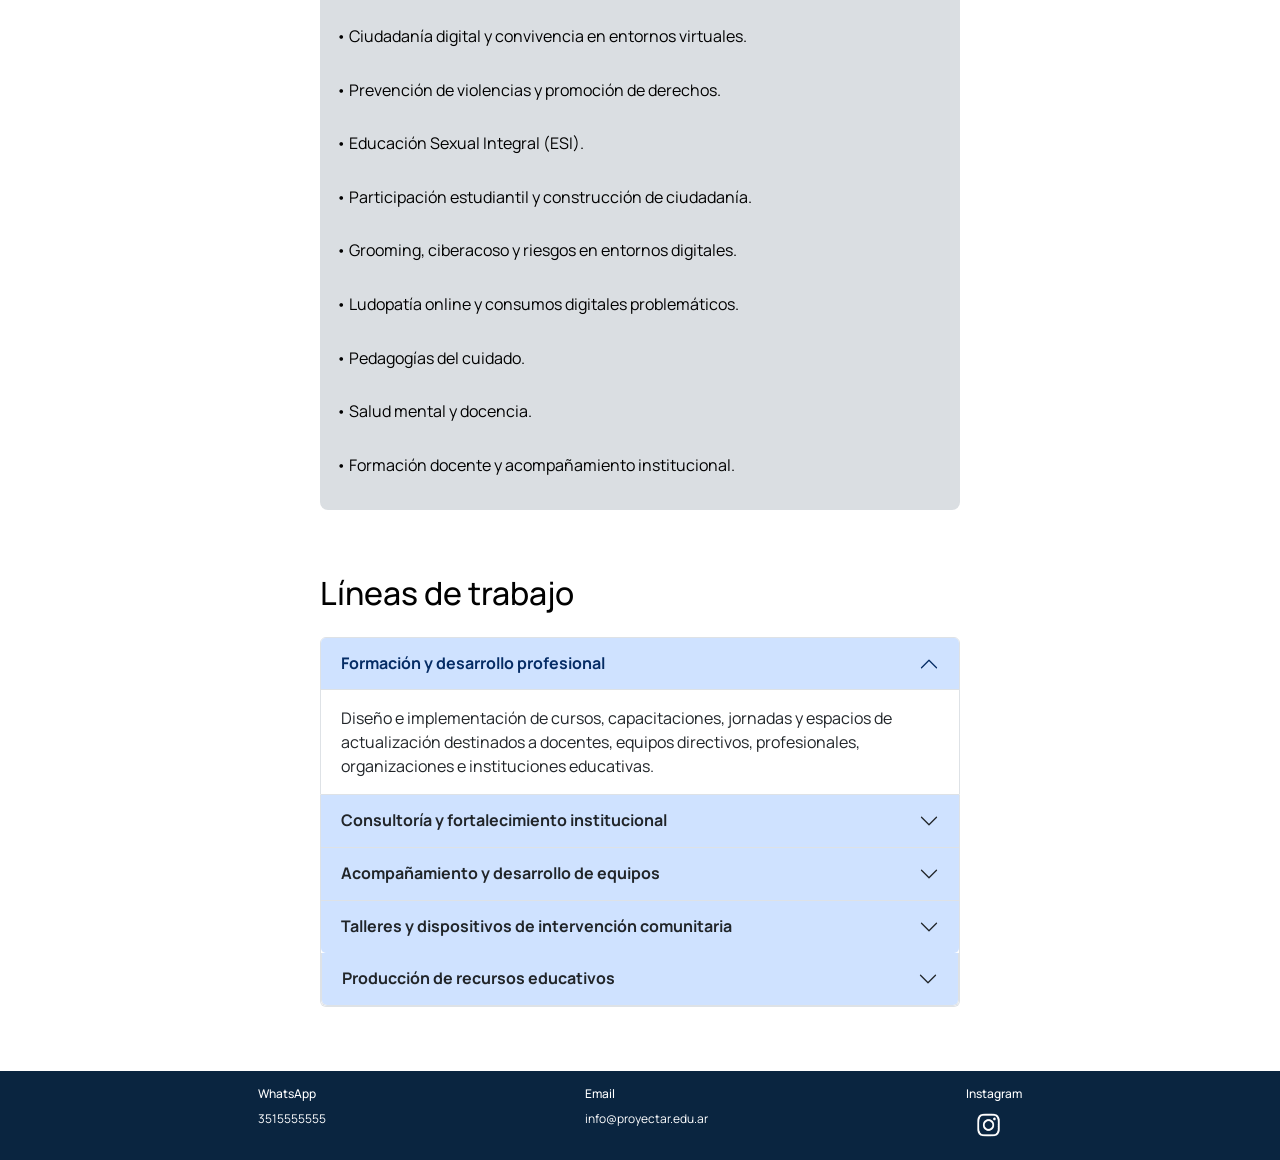
<file: pages/nosotros.html>
<!DOCTYPE html>
<html lang="en">

<head>
    <meta charset="UTF-8">
    <meta name="viewport" content="width=device-width, initial-scale=1.0">
    <meta name="author" content="Proyectar">
    <title>Nosotros | Proyectar</title>
    <!--css-->
    <link rel="stylesheet" href="../css/styles.css">

    <!--Fonts-->
    <link rel="preconnect" href="https://fonts.googleapis.com">
    <link rel="preconnect" href="https://fonts.gstatic.com" crossorigin>
    <link href="https://fonts.googleapis.com/css2?family=Manrope:wght@200..800&display=swap" rel="stylesheet">

    <link rel="preconnect" href="https://fonts.googleapis.com">
    <link rel="preconnect" href="https://fonts.gstatic.com" crossorigin>
    <link
        href="https://fonts.googleapis.com/css2?family=Lora:ital,wght@0,400..700;1,400..700&family=Manrope:wght@200..800&display=swap"
        rel="stylesheet">
    <!--Bootstrap-->
    <link href="https://cdn.jsdelivr.net/npm/bootstrap@5.3.8/dist/css/bootstrap.min.css" rel="stylesheet"
        integrity="sha384-sRIl4kxILFvY47J16cr9ZwB07vP4J8+LH7qKQnuqkuIAvNWLzeN8tE5YBujZqJLB" crossorigin="anonymous">
</head>

<body>
    <header>
        <div class="oscurecerFondo">


            <nav class="navbar fixed-top navbar-expand-lg bg-white bg-gradient navbar-light">
                <div class="container-fluid">
                    <a class="navbar-brand fw-bold text-uppercase" href="../index.html"><img
                            src="../img/proyectarLogoPrincipal1.png" width="120"></a>
                    <button class="navbar-toggler" type="button" data-bs-toggle="collapse" data-bs-target="#navbarNav"
                        aria-controls="navbarNav" aria-expanded="false" aria-label="Toggle navigation">
                        <span class="navbar-toggler-icon"></span>
                    </button>
                    <div class="collapse navbar-collapse" id="navbarNav">
                        <ul class="navbar-nav">
                            <li class="nav-item">
                                <a class="nav-link" aria-current="page" href="../index.html ">Inicio</a>
                            </li>
                            <li class="nav-item">
                                <a class="nav-link" href="nosotros.html">Nosotros</a>
                            </li>
                            <li class="nav-item">
                                <a class="nav-link" href="../pages/cursos.html">Cursos</a>
                            </li>
                            <li class="nav-item">
                                <a class="nav-link" href="../pages/materiales.html">Materiales</a>
                            </li>
                            <li class="nav-item">
                                <a class="nav-link" href="../pages/incripciones.html">Inscripciones</a>
                            </li>
                        </ul>
                    </div>
                </div>
            </nav>


            <div class="indexHeaderContenedorInferior">

                <h2>Nosotros</h2>
                <p>Somos un equipo interdisciplinario especializado en formación, consultoría y acompañamiento
                    institucional en el campo educativo y comunitario.
                </p>
                <p>Diseñamos e implementamos propuestas de capacitación, asesoramiento, fortalecimiento institucional y
                    producción de recursos educativos dirigidas a escuelas, organismos públicos, fundaciones,
                    organizaciones sociales y equipos profesionales.
                </p>
                <p>Trabajamos desde una perspectiva de derechos, inclusión, participación y cuidado, promoviendo
                    prácticas que fortalezcan la convivencia, los vínculos y la construcción de comunidades educativas
                    más democráticas e inclusivas.
                </p>

            </div>
        </div>
    </header>
    <main>
        <section class="contenedorMain">

            <section class="indexContenedorArticle">
                <article class="indexMainArticleNovedad">
                    <h4>Misión</h4>
                    <p>Contribuir al fortalecimiento de instituciones y comunidades educativas mediante propuestas de
                        formación, consultoría y acompañamiento que promuevan la convivencia, la participación, la
                        ciudadanía y el ejercicio pleno de derechos.
                    </p>

                </article>
                <article class="indexMainArticleNovedad">
                    <h4>Visión</h4>
                    <p>Aspiramos a contribuir a la construcción de comunidades educativas más inclusivas, democráticas y
                        participativas, capaces de promover el bienestar, el cuidado y el ejercicio pleno de derechos en
                        contextos sociales y culturales en permanente transformación.
                    </p>

                </article>
            </section>

            <section class="contenedorMain">

                <h3>Áreas de especialización</h3>
                <article class="indexMainArticleNovedad">

                    <p>• Convivencia escolar y fortalecimiento institucional.</p>

                    <p>• Ciudadanía digital y convivencia en entornos virtuales.</p>

                    <p>• Prevención de violencias y promoción de derechos.</p>

                    <p>• Educación Sexual Integral (ESI).</p>

                    <p>• Participación estudiantil y construcción de ciudadanía.</p>

                    <p>• Grooming, ciberacoso y riesgos en entornos digitales.</p>

                    <p>• Ludopatía online y consumos digitales problemáticos.</p>

                    <p>• Pedagogías del cuidado.</p>

                    <p>• Salud mental y docencia.</p>

                    <p>• Formación docente y acompañamiento institucional.</p>
                </article>
            </section>

            <section class="contenedorMain">

                <h2>Líneas de trabajo</h2>


                <div class="accordion" id="accordionPanelsStayOpenExample">
                    <div class="accordion-item">
                        <h3 class="accordion-header">
                            <button class="accordion-button fw-bold bg-primary-subtle" type="button"
                                data-bs-toggle="collapse" data-bs-target="#panelsStayOpen-collapseOne"
                                aria-expanded="true" aria-controls="panelsStayOpen-collapseOne">
                                Formación y desarrollo profesional
                            </button>
                        </h3>
                        <div id="panelsStayOpen-collapseOne" class="accordion-collapse collapse show">
                            <div class="accordion-body">
                                Diseño e implementación de cursos, capacitaciones, jornadas y espacios de actualización
                                destinados a docentes, equipos directivos, profesionales, organizaciones e instituciones
                                educativas.

                            </div>
                        </div>
                    </div>
                    <div class="accordion-item">
                        <h3 class="accordion-header">
                            <button class="accordion-button collapsed fw-bold bg-primary-subtle" type="button"
                                data-bs-toggle="collapse" data-bs-target="#panelsStayOpen-collapseTwo"
                                aria-expanded="false" aria-controls="panelsStayOpen-collapseTwo">
                                Consultoría y fortalecimiento institucional
                            </button>
                        </h3>
                        <div id="panelsStayOpen-collapseTwo" class="accordion-collapse collapse">
                            <div class="accordion-body">
                                Asesoramiento técnico para el diseño, implementación y evaluación de proyectos,
                                dispositivos de intervención y estrategias institucionales orientadas a la convivencia,
                                la participación, la promoción de derechos y el fortalecimiento de las comunidades
                                educativas.
                            </div>
                        </div>
                    </div>
                    <div class="accordion-item">
                        <h3 class="accordion-header">
                            <button class="accordion-button collapsed fw-bold bg-primary-subtle" type="button"
                                data-bs-toggle="collapse" data-bs-target="#panelsStayOpen-collapseThree"
                                aria-expanded="false" aria-controls="panelsStayOpen-collapseThree">
                                Acompañamiento y desarrollo de equipos
                            </button>
                        </h3>
                        <div id="panelsStayOpen-collapseThree" class="accordion-collapse collapse">
                            <div class="accordion-body">
                                Diseño y coordinación de espacios de reflexión, planificación y construcción colectiva
                                con equipos de gestión, docentes y profesionales, favoreciendo el abordaje de desafíos
                                institucionales desde perspectivas participativas y situadas.

                            </div>
                        </div>
                    </div>
                    <div class="accordion-item">
                        <h3 class="accordion-header">
                            <button class="accordion-button collapsed fw-bold bg-primary-subtle" type="button"
                                data-bs-toggle="collapse" data-bs-target="#panelsStayOpen-collapseFour"
                                aria-expanded="false" aria-controls="panelsStayOpen-collapseFour">
                                Talleres y dispositivos de intervención comunitaria
                            </button>
                        </h3>
                        <div id="panelsStayOpen-collapseFour" class="accordion-collapse collapse">
                            <div class="accordion-body">
                                Diseño e implementación de talleres, conversatorios y espacios participativos destinados
                                a estudiantes, familias y comunidades educativas, abordando temáticas vinculadas a la
                                convivencia, la ciudadanía digital, la participación, el cuidado y la promoción de
                                derechos.


                            </div>
                        </div>
                        <div class="accordion-item">
                            <h3 class="accordion-header">
                                <button class="accordion-button collapsed bg-primary-subtle
 fw-bold" type="button" data-bs-toggle="collapse" data-bs-target="#panelsStayOpen-collapseFive" aria-expanded="false"
                                    aria-controls="panelsStayOpen-collapseFive">
                                    Producción de recursos educativos
                                </button>
                            </h3>
                            <div id="panelsStayOpen-collapseFive" class="accordion-collapse collapse">
                                <div class="accordion-body">
                                    Elaboración de materiales pedagógicos, guías, cuadernillos, recursos audiovisuales y
                                    contenidos digitales destinados a la formación, sensibilización y promoción de
                                    derechos en diferentes ámbitos educativos y comunitarios.


                                </div>
                            </div>
                        </div>
                    </div>

                </div>
            </section>
    </main>
    <footer>
        <div>
            <h5>WhatsApp</h5>
            <p>3515555555</p>
        </div>

        <div>
            <h5>Email</h5>
            <p>info@proyectar.edu.ar</p>
        </div>
        <div>
            <h5>Instagram</h5>
            <a href="https://www.instagram.com/proyectar_formaciondocente/" target="_blank">
                <img src="../img/footerInstagram.png" alt="Logo con enlace a Instagram"></a>
        </div>
    </footer>
    <script src="https://cdn.jsdelivr.net/npm/bootstrap@5.3.8/dist/js/bootstrap.bundle.min.js"
        integrity="sha384-FKyoEForCGlyvwx9Hj09JcYn3nv7wiPVlz7YYwJrWVcXK/BmnVDxM+D2scQbITxI"
        crossorigin="anonymous"></script>
</body>

</html>
</file>
<file: css/styles.css>
* {
  font-family: "Manrope", sans-serif;
  margin: 0;
  padding: 0;
  box-sizing: border-box;
}

.colorBlanco {
  color: #fff;
}

.oscurecerFondo {
  position: absolute;
  top: 0;
  left: 0;
  width: 100%;
  height: 100%;
  background-color: rgba(0, 0, 0, 0.8);
}

h1 {
  font-size: 2rem;
}

h2 {
  font-size: 1.75rem;
}

h3 {
  font-size: 1.5rem;
}

h4 {
  font-size: 1.25rem;
}

h5 {
  font-size: 1rem;
}

h6 {
  font-size: 0.875rem;
}

p {
  font-size: 1rem;
  line-height: 1.6;
}

header {
  background-image: url("../img/indexHeaderFoto.jpg");
  background-size: cover;
  background-repeat: no-repeat;
  height: 100vh;
  position: relative;
}
header .indexHeaderContenedorInferior {
  display: flex;
  flex-direction: column;
  justify-content: center;
  align-items: flex-start;
  height: 100vh;
  padding: 2rem 1rem;
  color: #fff;
  gap: 2rem;
}

@media (min-width: 768px) {
  header .indexHeaderContenedorInferior {
    padding: 0 6rem;
  }
}
@media (min-width: 1020px) {
  header .indexHeaderContenedorInferior {
    padding: 0 20rem;
  }
}
header.pagesHeader {
  height: 20vh;
  background-image: none;
  background-color: #133B5C;
}

main {
  margin-top: 1rem;
  padding: 2rem 1rem;
  background-color: #fff;
  background-size: cover;
  background-position: center;
  background-repeat: no-repeat;
  color: #010101;
}
main a {
  text-decoration: none;
  color: #5a5757;
  font-weight: bold;
}
main a a:hover {
  color: #2D6CDF;
  text-decoration: underline;
}
main .indexContenedorArticle {
  display: flex;
  flex-direction: column;
  margin: 1rem 0;
  gap: 1rem;
}
main .indexMainArticleNovedad {
  display: flex;
  flex-direction: column;
  align-items: flex-start;
  background-color: #dadee2;
  border-radius: 0.5rem;
  color: #010101;
  padding: 1rem;
  margin: 1rem 0;
  gap: 0.75rem;
}
main .indexMainArticleNovedad button {
  border-radius: 0.5rem;
  background-color: #fff;
  border-color: unset;
  font-family: "Manrope", sans-serif;
  font-size: 12px;
  font-weight: 600;
  padding: 0.5rem 1rem;
}
main .indexMainArticleNovedad button:hover {
  background-color: #2D6CDF;
  color: #fff;
  transform: translateY(-2px);
  opacity: 0.8;
}
main .indexMainArticleNovedad button {
  align-content: center;
}
main .contenedorCarusel {
  display: flex;
  justify-content: center;
  background-color: #010101;
  padding: 1rem;
  gap: 1rem;
}
main .cursosMainContenedor {
  margin-bottom: 4rem;
}
main .cursosMainContenedor button {
  border-radius: 0.5rem;
  background-color: #fff;
  border-color: unset;
  font-family: "Manrope", sans-serif;
  font-size: 12px;
  font-weight: 600;
  padding: 0.5rem 1rem;
}
main .cursosMainContenedor button:hover {
  background-color: #2D6CDF;
  color: #fff;
  transform: translateY(-2px);
  opacity: 0.8;
}
main .cursosMainContenedor button {
  align-content: center;
}
main .cursosTitulo {
  display: flex;
  flex-direction: column;
  padding: 1rem 0;
  margin: 2rem 0;
  gap: 1rem;
}
main .contenedorMain {
  display: flex;
  flex-direction: column;
  padding: 0;
  margin: 1rem 0;
  gap: 1rem;
}

@media (min-width: 768px) {
  main {
    padding: 1rem 6rem;
  }
  .cursosMainContenedor {
    margin-bottom: 6rem;
  }
}
@media (min-width: 1020px) {
  main {
    padding: 2rem 20rem;
  }
  main .cursosMainContenedor {
    margin-bottom: 10rem;
  }
}
footer {
  background-color: #0A2540;
  display: flex;
  flex-direction: row;
  flex-wrap: wrap;
  gap: 1rem;
  justify-content: space-evenly;
  padding: 1rem;
  font-family: "Manrope", sans-serif;
  color: #fff;
}
footer h5 {
  font-size: 0.75rem;
}
footer p {
  font-size: 0.75rem;
}
footer img {
  width: 2.8rem;
  height: 2rem;
}

@media (min-width: 768px) {
  footer {
    padding: 4 6rem;
    margin: 0 auto;
  }
}
@media (min-width: 1020px) {
  footer {
    padding: 4 20rem;
    margin: 0 auto;
  }
}
.indexCarusel {
  width: 90%;
  max-width: 350px;
  margin: 0 auto;
}
.indexCarusel img {
  width: 100%;
  height: auto;
  display: block;
}

@media (min-width: 768px) {
  .indexCarousel {
    max-width: 1000px;
  }
}
@media (min-width: 1020px) {
  .indexCarousel {
    max-width: 1020px;
  }
}
form {
  display: flex;
  flex-direction: column;
  gap: 1rem;
  background-color: #dadee2;
  padding: 1.5rem;
  border-radius: 0.5rem;
}
form label {
  font-weight: 600;
  color: #010101;
}
form input,
form select,
form textarea {
  width: 100%;
  padding: 0.75rem;
  border: 1px solid #c7ccd1;
  border-radius: 0.5rem;
  font-family: inherit;
  font-size: 1rem;
}
form input:focus,
form select:focus,
form textarea:focus {
  outline: none;
  border-color: #2D6CDF;
}
form textarea {
  min-height: 120px;
  resize: vertical;
}
form button {
  border-radius: 0.5rem;
  background-color: #fff;
  border-color: unset;
  font-family: "Manrope", sans-serif;
  font-size: 12px;
  font-weight: 600;
  padding: 0.5rem 1rem;
}
form button:hover {
  background-color: #2D6CDF;
  color: #fff;
  transform: translateY(-2px);
  opacity: 0.8;
}
form button {
  align-self: flex-start;
}

/*# sourceMappingURL=styles.css.map */
</file>
